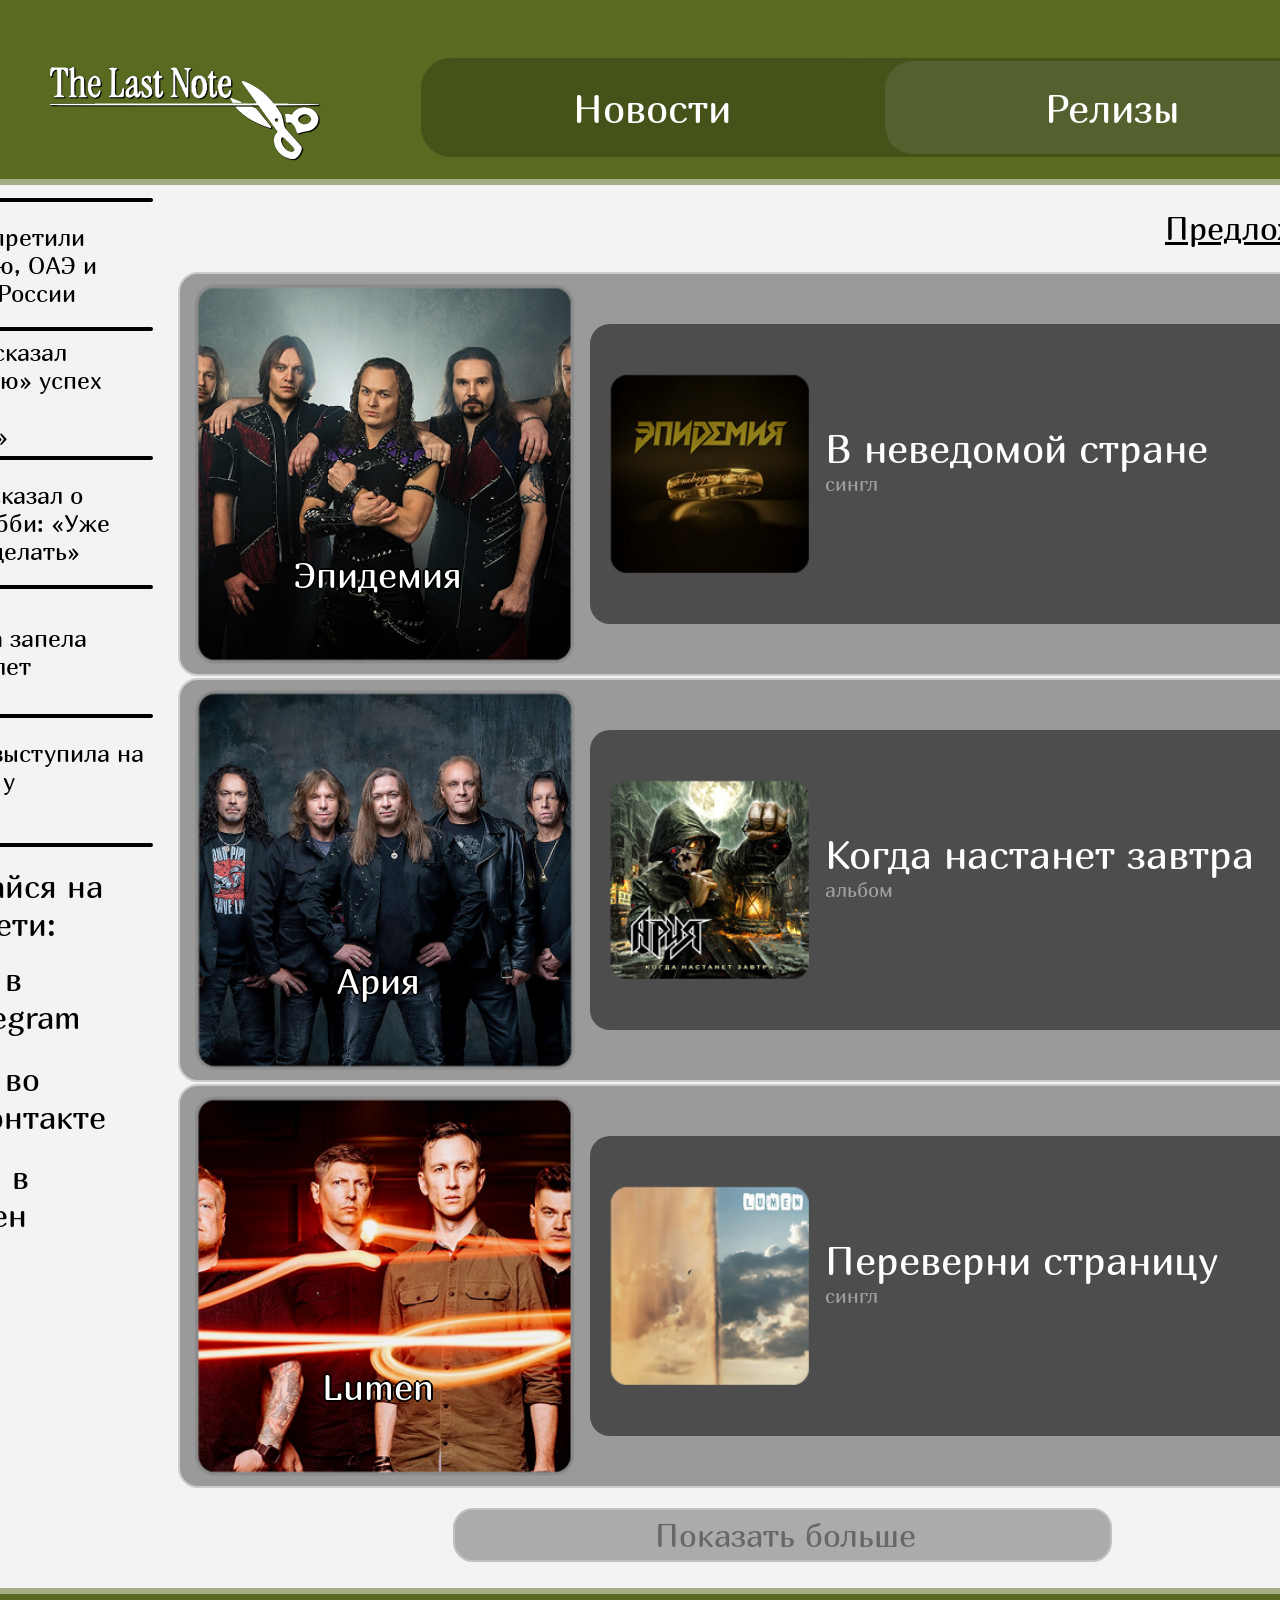
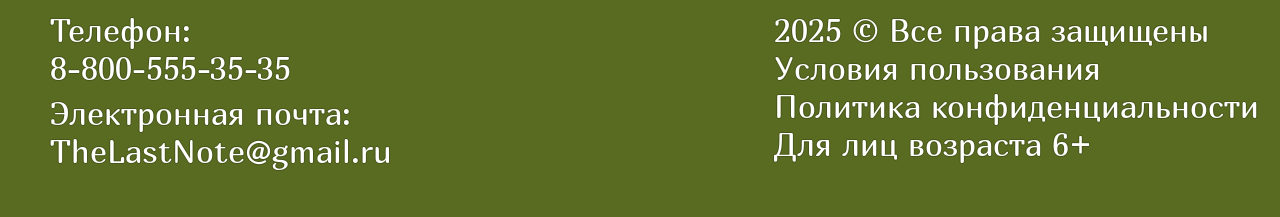
<file: release (light) (pc).html>
<!DOCTYPE html>
<html lang="en">
<head>
    <link rel="stylesheet" href="main (light) (pc).css">
    <meta charset="UTF-8">
    <meta name="viewport" content="width=device-width, initial-scale=1.0">
    <title>Релизы</title>
</head>
<body>
    <header class="up">
        <div class="header">
            <div style="margin-bottom: 58px;">
            </div>
        </div>
        <div class="header">
            <div class="flex" class="up-margin">
                <a href="./index.html">
                    <img src="Логотип.png" class="img">
                </a>
                <nav class="menu">
                    <ul>
                        <li>
                            <a href="./index.html">
                                <button type="button" class="main-menu" >
                                    Новости
                                </button>
                            </a>
                        </li>
                        <li>
                            <a href="release (light) (pc).html">
                                <button type="button" class="main-menu" style="background-color: rgb(84, 96, 45);" href="./releases.html">
                                    Релизы
                                </button>
                            </a>
                        </li>
                    </ul>
                </nav>
                <a href="Вход.html">
                    <button type="button" class="main-login">
                        Вход
                    </button>
                </a>
            </div>
        </div>
    </header>
    <div class="under-up"></div>
    <div class="center">
        <div style="margin-left: 9px;">
            <div class="mini-news-adaptive">
                <hr class="line-news" style="margin-top: 13px;">
                <div class="mini-news">
                    <a href="./news (light) (pc).html" style="color: black; text-decoration: none;">
                        Монеточке запретили въезд в Турцию, ОАЭ и Сербию из-за России
                    </a>
                </div>
                <hr class="line-news">
                <div class="mini-news">
                    <a href="./news (light) (pc).html" class="line-news-color">
                        Зюганов предсказал «Интервидению» успех больше, чем у «Евровидения»
                    </a>
                </div>
                <hr class="line-news">
                <div class="mini-news">
                    <a href="./news (light) (pc).html" style="color: black; text-decoration: none;">
                        Киркоров рассказал о необычном хобби: «Уже можно музей делать»
                    </a>
                </div>
                <hr class="line-news">
                <div class="mini-news">
                    <a href="./news (light) (pc).html" style="color: black; text-decoration: none;">
                        Алла Пугачева запела спустя много лет
                    </a>
                </div>
                <hr class="line-news">
                <div class="mini-news">
                    <a href="./news (light) (pc).html" style="color: black; text-decoration: none;">
                        Группа tAlSh выступила на «Квартирнике у Маргулиса»
                    </a>
                </div>
                <hr class="line-news">
            </div>
            <div class="subscribe-flex">
                <div class="subscribe">
                    Подписывайся на наши соцсети:
                </div>
                <div class="subscribe-flex">
                    <a href="https://t.me/telegram" style="text-decoration: none;">
                        <div class="tg">
                                <img src="telegram.png" class="img-tg">
                                <div class="telegram">Мы в Telegram</div>
                        </div>
                    </a>
                    <a href="https://vk.com/" style="text-decoration: none;">
                        <div class="tg-2">
                            <img src="ВК.png" class="img-tg-2" style="margin-left: 11px;">
                            <div class="telegram-2">Мы во ВКонтакте</div>
                        </div>
                    </a>
                    <a href="https://dzen.ru/" style="text-decoration: none;">
                        <div class="tg-3">
                            <img src="Дзен.png" class="img-tg-3">
                            <div class="telegram-3">Мы в Дзен</div>
                        </div>
                    </a>
                </div>
            </div>
        </div>
        <div>
            <div class="new-news">
                <u>Предложить релиз</u>
            </div>
            <div class="border-release" style="margin-left: 25px; margin-top: 25px;">
                <div class="release-release">
                    <div style="position: relative; display: inline-block;">
                        <img src="Эпидемия.png" class="img-release">
                        <div class="text-img-release">
                            Эпидемия
                        </div>
                    </div>
                    <div class="text-release">
                        <img src="В неведомой стране.png" class="img-release-text">
                        <div>
                            <div class="name-release">
                                В неведомой стране
                            </div>
                            <div class="type-release">
                                сингл
                            </div>
                        </div>
                        <div class="play-release">
                            <div class="play-release-triangle"></div>
                        </div>
                    </div>
                </div>
                <div class="release-release" style="margin-top: 2px;">
                    <div style="position: relative; display: inline-block;">
                        <img src="Ария.png" class="img-release">
                        <div class="text-img-release">
                            Ария
                        </div>
                    </div>
                    <div class="text-release">
                        <img src="Когда настанет завтра.png" width="200" style="margin-left: 20px; margin-top: 50px; margin-bottom: 50px;">
                        <div>
                            <div class="name-release">
                                Когда настанет завтра
                            </div>
                            <div class="type-release">
                                альбом
                            </div>
                        </div>
                        <div class="play-release">
                            <div class="play-release-triangle"></div>
                        </div>
                    </div>
                </div>
                <div class="release-release" style="margin-top: 2px;">
                    <div style="position: relative; display: inline-block;">
                        <img src="Lumen.png" class="img-release">
                        <div class="text-img-release">
                            Lumen
                        </div>
                    </div>
                    <div class="text-release">
                        <img src="Переверни страницу.png" width="200" style="margin-left: 20px; margin-top: 50px; margin-bottom: 50px;">
                        <div>
                            <div class="name-release">
                                Переверни страницу
                            </div>
                            <div class="type-release">
                                сингл
                            </div>
                        </div>
                        <div class="play-release">
                            <div class="play-release-triangle"></div>
                        </div>
                    </div>
                </div>
            </div>
            <div class="more-news">
            Показать больше
            </div>
        </div>
    </div>
    <div class="under-up" style="background-color: rgb(243, 243, 243);"></div>
    <div class="under-up"></div>
    <div style="background-color: rgb(89, 107, 32);">
        <div class="header" style="background-color: rgb(89, 107, 32);">
            <div class="down">
                <div style="margin-top: 17px; margin-left: 50px">
                    <div class="text-down">
                        Телефон:
                        <br>8-800-555-35-35
                    </div>
                    <div class="text-down" style="margin-top: 7px; margin-bottom: 47px;">
                        Электронная почта:
                        <br>TheLastNote@gmail.ru
                    </div>
                </div>
                <div style="margin-left: 382px; margin-top: 17px;">
                    <div class="text-down">
                        2025 © Все права защищены
                    </div>
                    <div class="text-down">
                        Условия пользования
                    </div>
                    <div class="text-down">
                        Политика конфиденциальности
                    </div>
                    <div class="text-down">
                        Для лиц возраста 6+
                    </div>
                </div>
            </div>
        </div>
    </div>
</body>

</html>
</file>
<file: main (light) (pc).css>
@import url('https://fonts.googleapis.com/css2?family=Marmelad&display=swap');
@media (max-width: 768px) {
body {
    padding: 0;
    margin: 0;
    background-color: rgb(243, 243, 243);
}
.menu {
    display: flex;
    margin-left: 30px;
    margin-right: 30px;
    width: 303px;
    height: 67px;
    background-color: rgb(69, 82, 26);
    border-radius: 30px;
}
.menu ul {
    list-style-type: none;
    display: flex;
    margin: 0;
    padding: 0;
}
.menu li {
    display: flex;
    justify-content: center;
    align-items: center;
    vertical-align: middle;
}
.up {
    border-bottom: 6px, solid, rgb(164, 174, 133);
    background-color: rgb(89, 107, 32);
}
.flex {
    display: flex;
    justify-content: space-between;
}
.header {
    display: flex;
    justify-self: center;
}
.main-menu {
    vertical-align: middle;
    margin: 3px;
    width: 146px;
    height: 61px;
    background-color: rgb(69, 82, 26);
    border-radius: 28px;
    border: 0;
    color: rgb(255, 255, 255);
    font-family: "marmelad";
    font-size: 18px;
}
.up-margin {
    margin-left: 4px;
    margin-right: 24px;
}
.img {
    width: 170px;
    height: 77px;
}
.img-tg {
    width: 88px;
    height: 88px;
}
.img-tg-2 {
    width: 76px;
    height: 76px;
}
.img-tg-3 {
    width: 76px;
    height: 76px;
}
.main-login {
    list-style-type: none;
    width: 146px;
    height: 67px;
    background-color: rgb(69, 82, 26);
    border-radius: 30px;
    font-family: "marmelad";
    font-size: 18px;
    color: rgb(255, 255, 255);
    border: 0;
}
.under-up {
    width: 100%;
    height: 4px;
    background-color: rgb(164, 174, 133);
}
.subscribe-flex {
    display: flex;
}
.subscribe {
    margin-top: 15px;
    text-align: left;
    margin-left: 0px;
    font-size: 22px;
    width: 200px;
    height: 76px;
    font-family: "marmelad";
}
.telegram {
    display: flex;
    justify-items: center;
    vertical-align: middle;
    text-align: left;
    align-items: center;
    width: 80px;
    font-size: 20px;
    font-family: "marmelad";
    color: black;
}
.telegram-2 {
    display: flex;
    vertical-align: middle;
    text-align: left;
    align-items: center;
    margin-left: 8px;
    width: 110px;
    font-size: 20px;
    font-family: "marmelad";
    color: black;
}
.telegram-3 {
    display: flex;
    vertical-align: middle;
    text-align: left;
    align-items: center;
    margin-left: 4px;
    width: 80px;
    font-size: 20px;
    font-family: "marmelad";
    color: black;
}
.tg {
    display: flex;
}
.tg-2 {
    display: flex;
}
.tg-3 {
    display: flex;
}
.img-tg {
    width: 88px;
    height: 88px;
}
.search-left {
    padding-left: 25px;
    display: flex;
    align-items: center;
    vertical-align: middle;
    color: rgb(0, 0, 0);
    font-size: 24px;
    font-family: "marmelad";
    margin-left: 22px;
    width: 525px;
    height: 58px;
    border-top-left-radius: 25px;
    border-bottom-left-radius: 25px;
    border-top-right-radius: 4px;
    border-bottom-right-radius: 4px;
    background-color: rgb(171, 171, 171);
    border: 1px, solid, rgb(193, 193, 193);
}
.search-right {
    margin-left: 3px;
    color: rgb(103, 103, 103);
    display: flex;
    align-items: center;
    font-size: 24px;
    font-family: "marmelad";
    width: 136px;
    height: 60px;
    border-bottom-left-radius: 4px;
    border-top-left-radius: 4px;
    border-bottom-right-radius: 25px;
    border-top-right-radius: 25px;
    background-color: rgb(171, 171, 171);
    border: 1px, solid, rgb(193, 193, 193);
    padding-left: 14px;
}
.new-news {
    margin-top: 24px;
    font-family: "marmelad";
    font-size: 24px;
    text-align: right;
    margin-right: 14px;
}
.main-news {
    width: 727px;
    height: 433px;
    filter: brightness(50%);
}
.text-news {
    font-family: "marmelad";
    width: 700px;
    position: absolute;
    top: 80%;
    left: 50%;
    transform: translate(-50%, -50%);
    color: white;
    font-size: 48px;
}
.news-inline-block {
    margin-top: 20px;
}
.more-news {
    display: flex;
    text-align: center;
    align-items: center;
    font-size: 22px;
    font-family: "marmelad";
    background-color: rgb(171, 171, 171);
    border: 2px, solid, rgb(193, 193, 193);
    color: rgb(103, 103, 103);
    width: 355px;
    height: 50px;
    border-radius: 20px;
    margin-top: 20px;
    margin-bottom: 20px;
    margin-left: 110px;
    padding-left: 180px;
}
.text-down {
    font-size: 22px;
    color: white;
}
.down {
    background-color: rgb(89, 107, 32);
    display: flex;
    font-size: 22px;
    font-family: "marmelad";
}
.down-margin-right {
    margin-left: 82px;
}
.news-full {
    margin-left: 25px;
    margin-top: 25px;
    width: 710px;
}
.img-news {
    width: 710px;
}
.border-release {
    margin-left: 25px;
    margin-top: 25px;
    width: 705px;
}
.release-release {
    border: 2px, solid, rgb(204, 204, 204);
    display: flex;
    width: 705px;
    height: 250px;
    background-color: rgb(154, 154, 154);
    border-radius: 20px;
}
.img-release {
    width: 230px;
    margin-left: 10px;
    margin-top: 10px;
    margin-bottom: 10px;
}
.text-img-release {
    position: absolute;
    top: 75%;
    left: 50%;
    transform: translate(-50%, -50%);
    color: white;
    font-family: "marmelad";
    font-size: 24px;
    text-shadow: 2px 0 0 black,
    0 2px 0 black,
    -2px 0 0 black,
    0 -2px 0 black;
}
.text-release {
    display: flex;
    border-radius: 20px;
    margin-top: 50px;
    margin-bottom: 50px;
    margin-left: 15px;
    width: 435px;
    height: 150px;
    background-color: rgb(77, 77, 77);
}
.img-release-text{
    width: 100px;
    margin-left: 10px;
    margin-top: 25px;
    margin-bottom: 25px;
}
.name-release {
    text-align: left;
    width: 290px;
    margin-left: 10px;
    color: white;
    margin-top: 50px;
    font-size: 20px;
    font-family: "marmelad";
}
.type-release {
    text-align: left;
    font-family: "marmelad";
    font-size: 15px;
    color: rgb(160, 160, 160);
    margin-left: 10px;
}
.text-news-news {
    font-family: "marmelad";
    width: 700px;
    position: absolute;
    top: 80%;
    left: 50%;
    transform: translate(-50%, -50%);
    color: white;
    font-size: 48px;
}
.mini-news-adaptive {
    background-color: rgb(243, 243, 243);
    color: rgb(243, 243, 243);
    border-color: rgb(243, 243, 243);
    height: 0;
    font-size: 0px;
    width: 0;
}
.line-news-color {
    color: rgb(243, 243, 243);
    background-color: rgb(243, 243, 243);
}
}
@media (min-width: 768px){
.header {
    width: 1650px;
    display: flex;
    justify-self: center;
}
body {
    transition: background-color 0.3s ease;
    background-color: rgb(243, 243, 243);
    width: 100%;
    padding: 0;
    margin: 0;
}
body.light-theme {
    background-color: rgb(243, 243, 243);
    color: black;
}
body.dark-theme {
    background-color: rgb(31, 31, 31);
    color: white;
}
.img {
    width: 280px;
    height: 117px;
}
hr {
    padding: 0;
    width: 317px;
    height: 4px;
    border: 0;
    background-color: black;
    border-bottom-right-radius: 2px;
    border-top-right-radius: 2px;
    width: 100%;
    padding: 0;
    margin: 0;
}
hr.light-theme {
    background-color: black;
}
hr.dark-theme {
    background-color: white;
}
.flex {
    display: flex;
    justify-content: space-between;
}
.theme {
    margin: 0;
    width: 100px;
    height: 42px;
    border: rgb(38, 43, 21), 1px, solid;
    border-radius: 25px;
    background-color: rgb(188, 213, 105);
}
.menu {
    width: 923px;
    height: 99px;
    background-color: rgb(69, 82, 26);
    border-radius: 30px;
    margin-left: 91px;
    margin-right: 92px;
}
.menu ul {
    list-style-type: none;
    display: flex;
    margin: 0;
    padding: 0;
}
.menu li {
    display: flex;
    justify-content: center;
    align-items: center;
    vertical-align: middle;
}
.theme:hover {
    background: green
}
.theme:active {
    background: blue
}
.main-menu {
    vertical-align: middle;
    margin: 3px;
    width: 455px;
    height: 93px;
    background-color: rgb(69, 82, 26);
    border-radius: 28px;
    border: 0;
    color: rgb(255, 255, 255);
    font-family: "marmelad";
    font-size: 40px;
}
.main-login {
    list-style-type: none;
    margin-left: 91px;
    margin: 0;
    width: 168px;
    height: 99px;
    background-color: rgb(69, 82, 26);
    border-radius: 30px;
    font-family: "marmelad";
    font-size: 40px;
    color: rgb(255, 255, 255);
    border: 0;
}
.under-up {
    width: 100%;
    height: 6px;
    background-color: rgb(164, 174, 133);
}
.up {
    padding-left: 50px;
    border-bottom: 6px, solid, rgb(164, 174, 133);
    background-color: rgb(89, 107, 32);
}
a {
    color: black;
}
.light-theme a {
    color: black;
}
.dark-theme a {
    color: white;
}
.change-theme.light-theme {
    padding: 0;
    width: 317px;
    height: 4px;
    border: 0;
    background-color: black;
    border-bottom-right-radius: 2px;
    border-top-right-radius: 2px;
}
.change-theme.dark-theme {
    padding: 0;
    width: 317px;
    height: 4px;
    border: 0;
    background-color: white;
    border-bottom-right-radius: 2px;
    border-top-right-radius: 2px;
}
.center {
    display: flex;
    justify-content: center;
    display: flex;
    text-align: center;
    text-decoration: none;
}
.line-news-color {
    color: black;
    text-decoration: none;
}
.line-news {
    padding: 0;
    width: 317px;
    height: 4px;
    border: 0;
    background-color: black;
    border-bottom-right-radius: 2px;
    border-top-right-radius: 2px;
}
.mini-news {
    display: flex;
    align-items: center;
    vertical-align: middle;
    text-align: left;
    width: 317px;
    height: 125px;
    font-size: 24px;
    font-family: "marmelad";
}
.subscribe {
    text-align: left;
    margin-left: 0px;
    margin-top: 20px;
    font-size: 32px;
    width: 293px;
    height: 76px;
    font-family: "marmelad";
}
.tg {
    margin-top: 17px;
    display: flex;
    margin-left: 5px;
    vertical-align: middle
}
.tg-2 {
    display: flex;
}
.tg-3 {
    display: flex;
    margin-left: 11px;
    margin-top: 10px;
}
.telegram {
    display: flex;
    vertical-align: middle;
    text-align: left;
    align-items: start;
    width: 135px;
    font-size: 32px;
    font-family: "marmelad";
    margin-left: 5px; height: 100px;
}
.telegram-2 {
    display: flex;
    vertical-align: middle;
    text-align: left;
    align-items: start;
    width: 135px;
    font-size: 32px;
    font-family: "marmelad";
    height: 88px; margin-left: 11px ;
}
.telegram-3 {
    display: flex;
    vertical-align: middle;
    text-align: left;
    align-items: start;
    width: 135px;
    font-size: 32px;
    font-family: "marmelad";
    margin-left: 11px; height: 88px;
}
.img-tg {
    width: 100px;
    height: 100px;
}
.img-tg-2 {
    width: 88px;
    height: 88px;
}
.img-tg-3 {
    width: 95px;
    height: 95px;
}
.search-left {
    padding-left: 25px;
    display: flex;
    align-items: center;
    vertical-align: middle;
    color: rgb(0, 0, 0);
    font-size: 24px;
    font-family: "marmelad";
    margin-left: 32px;
    width: 1025px;
    height: 58px;
    border-top-left-radius: 25px;
    border-bottom-left-radius: 25px;
    border-top-right-radius: 4px;
    border-bottom-right-radius: 4px;
    background-color: rgb(171, 171, 171);
    border: 1px, solid, rgb(193, 193, 193);
}
.search-right {
    margin-left: 3px;
    color: rgb(103, 103, 103);
    display: flex;
    align-items: center;
    font-size: 24px;
    font-family: "marmelad";
    width: 136px;
    height: 60px;
    border-bottom-left-radius: 4px;
    border-top-left-radius: 4px;
    border-bottom-right-radius: 25px;
    border-top-right-radius: 25px;
    background-color: rgb(171, 171, 171);
    border: 1px, solid, rgb(193, 193, 193);
    padding-left: 54px;
}
.new-news {
    margin-left: 990px;
    margin-top: 24px;
    font-family: "marmelad";
    font-size: 32px;
    text-align: right;
    margin-right: 4px;
}
.news-flex {
    display: flex;
}
.news-inline-block {
    margin-left: 20px;
}
.main-news {
    width: 627px;
    height: 433px;
    filter: brightness(50%);
}
.text-news {
    font-family: "marmelad";
    width: 600px;
    text-align: left;
    position: absolute;
    top: 80%;
    left: 50%;
    transform: translate(-50%, -50%);
    color: white;
    font-size: 48px;
}
.down {
    background-color: rgb(89, 107, 32);
    display: flex;
    font-size: 32px;
    font-family: "marmelad";
}
.text-down {
    font-size: 32px;
    color: white;
    text-shadow: 1px 0 0 rgb(71, 86, 26),
    0 1px 0 rgb(71, 86, 26),
    -1px 0 0 rgb(71, 86, 26),
    0 -1px 0 rgb(71, 86, 26);
}
.down-margin-left{
    margin-left: 250px
}
.down-margin-right {
    margin-left: 382px;
}
.more-news {
    display: flex;
    text-align: center;
    align-items: center;
    font-size: 32px;
    font-family: "marmelad";
    background-color: rgb(171, 171, 171);
    border: 2px, solid, rgb(193, 193, 193);
    color: rgb(103, 103, 103);
    width: 455px;
    height: 50px;
    border-radius: 20px;
    margin-top: 20px;
    margin-bottom: 20px;
    margin-left: 300px;
    padding-left: 200px;
}
.news-full {
    margin-left: 25px;
    margin-top: 25px;
    width: 1275px;
}
.text-news-news {
    width: 1255px;
    top: 90%;
    margin-left: 10px;
    font-family: "marmelad";
    text-align: left;
    position: absolute;
    left: 50%;
    transform: translate(-50%, -50%);
    color: white;
    font-size: 48px;
}
.main-news-news {
    font-family: "marmelad";
    font-size: 32px;
    text-align: left;
}
.border-release {
    margin-left: 25px;
    margin-top: 25px;
    width: 1275px;
}
.release-release {
    border: 2px, solid, rgb(204, 204, 204);
    display: flex;
    width: 1275px;
    height: 400px;
    background-color: rgb(154, 154, 154);
    border-radius: 20px;
}
.release-release.light-theme {
    display: flex;
    width: 1275px;
    height: 400px;
    background-color: rgb(154, 154, 154);
    border-radius: 20px;
    border: 2px, solid, rgb(204, 204, 204);
}
.release-release.dark-theme {
    display: flex;
    width: 1275px;
    height: 400px;
    background-color: rgb(154, 154, 154);
    border-radius: 20px;
    border: 2px, solid, rgb(77, 77, 77);
}
.img-release {
    width: 380px;
    margin-left: 15px;
    margin-top: 10px;
    margin-bottom: 10px;
}
.text-img-release {
    position: absolute;
    top: 75%;
    left: 50%;
    transform: translate(-50%, -50%);
    color: white;
    font-family: "marmelad";
    font-size: 36px;
    text-shadow: 2px 0 0 black,
    0 2px 0 black,
    -2px 0 0 black,
    0 -2px 0 black;
}
.text-release {
    display: flex;
    border-radius: 20px;
    margin-top: 50px;
    margin-bottom: 50px;
    margin-left: 15px;
    width: 845px;
    height: 300px;
    background-color: rgb(77, 77, 77);
}
.img-release-text {
    width: 200px;
    margin-left: 20px;
    margin-top: 50px;
    margin-bottom: 50px;
}
.name-release {
    text-align: left;
    width: 490px;
    margin-left: 15px;
    color: white;
    margin-top: 100px;
    font-size: 40px;
    font-family: "marmelad";
}
.type-release {
    text-align: left;
    font-family: "marmelad";
    font-size: 20px;
    color: rgb(160, 160, 160);
    margin-left: 15px;
}
.play-release {
    background-color: white;
    width: 100px;
    height: 100px;
    border-radius: 50px;
    margin-left: 0px;
    margin-top: 90px;
}
.play-release-triangle {
    margin: 25px;
    margin-left: 35px;
    width: 0;
    height: 0;
    border-left: 40px solid rgb(77, 77, 77);
    border-top: 25px solid transparent;
    border-bottom: 25px solid transparent;
}
.entrance {
    margin-top: 10px;
    margin-left: 200px;
    width: 800px;
    height: 1100px;
    background-color: rgb(69, 82, 26);
    border-radius: 100px;
    border: 10px solid rgb(52, 61, 19);
}
.text-entrance {
    margin-top: 18px;
    text-align: center;
    color: white;
    font-size: 96px;
    font-family: "marmelad";
}
.input-field-entrance {
    padding-left: 17px;
    font-size: 36px;
    font-family: "marmelad";
    width: 683px;
    height: 100px;
    background-color: rgb(181, 186, 163);
    border-radius: 21px;
    border: 4px solid rgb(55, 56, 49);
}
.button-entrance {
    width: 712px;
    height: 100px;
    font-size: 36px;
    font-family: "marmelad";
    background-color: rgb(181, 186, 163);
    border-radius: 21px;
    border: 4px solid rgb(55, 56, 49);
}
.button-entrance:hover {
    background-color: black;
    color: white;
}
.button-entrance:active {
    background-color: rgb(181, 186, 163);
    color: black;
}
.log-in-via {
    color: white;
    text-align: left;
    margin-left: 71px;
    font-family: "marmelad";
    font-size: 40px;
}
}
</file>
